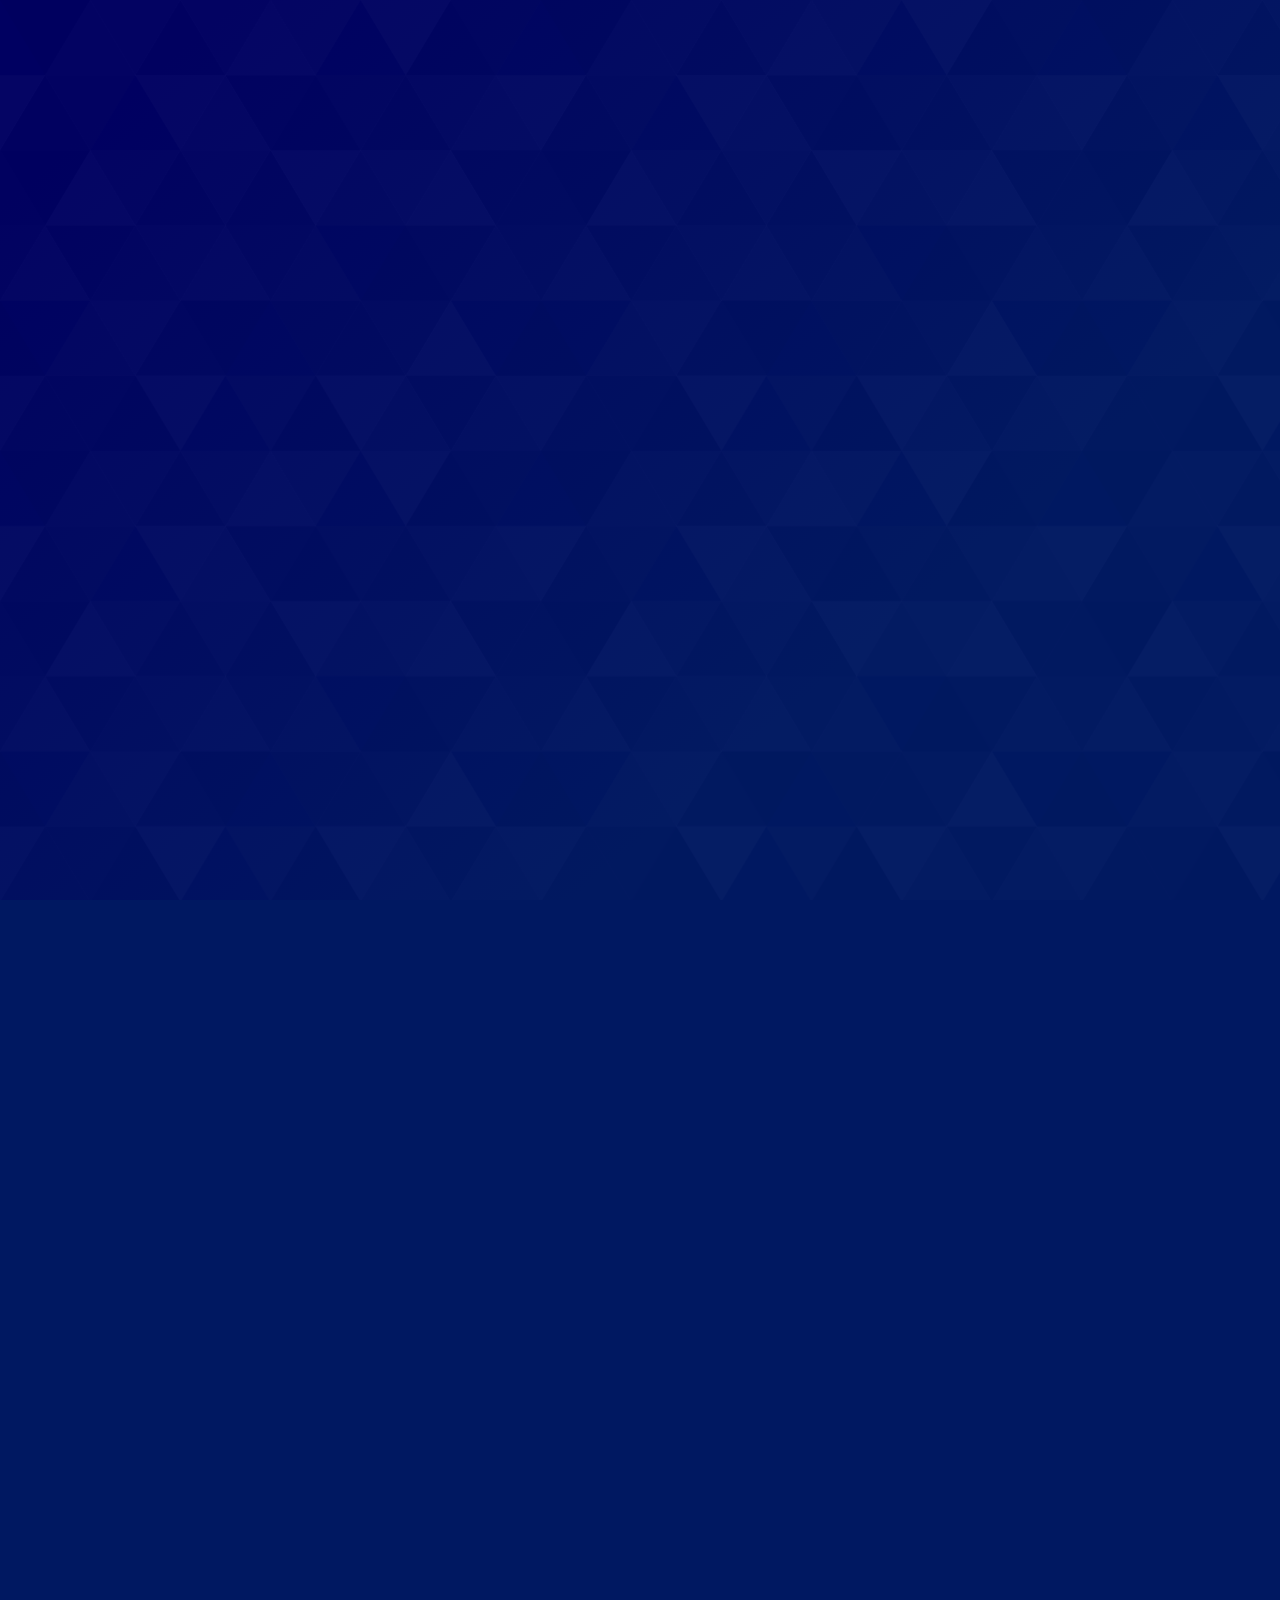
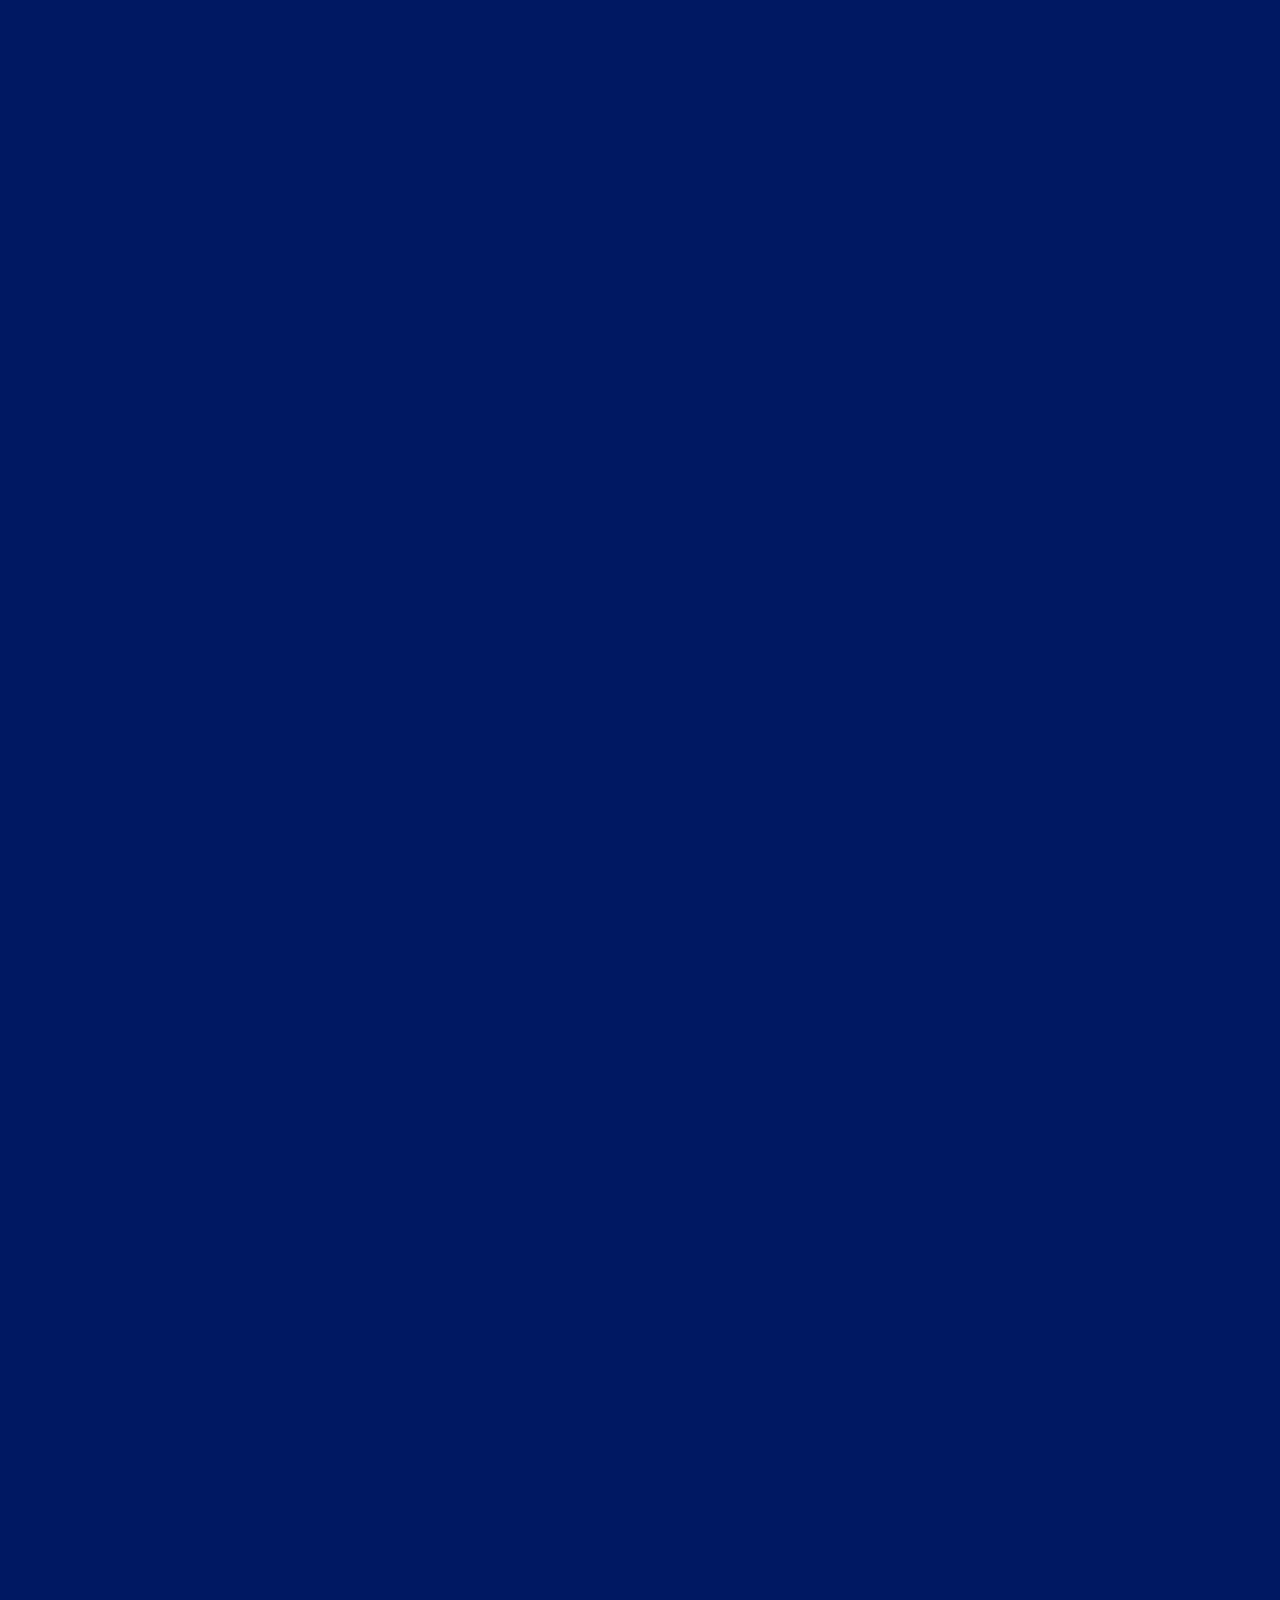
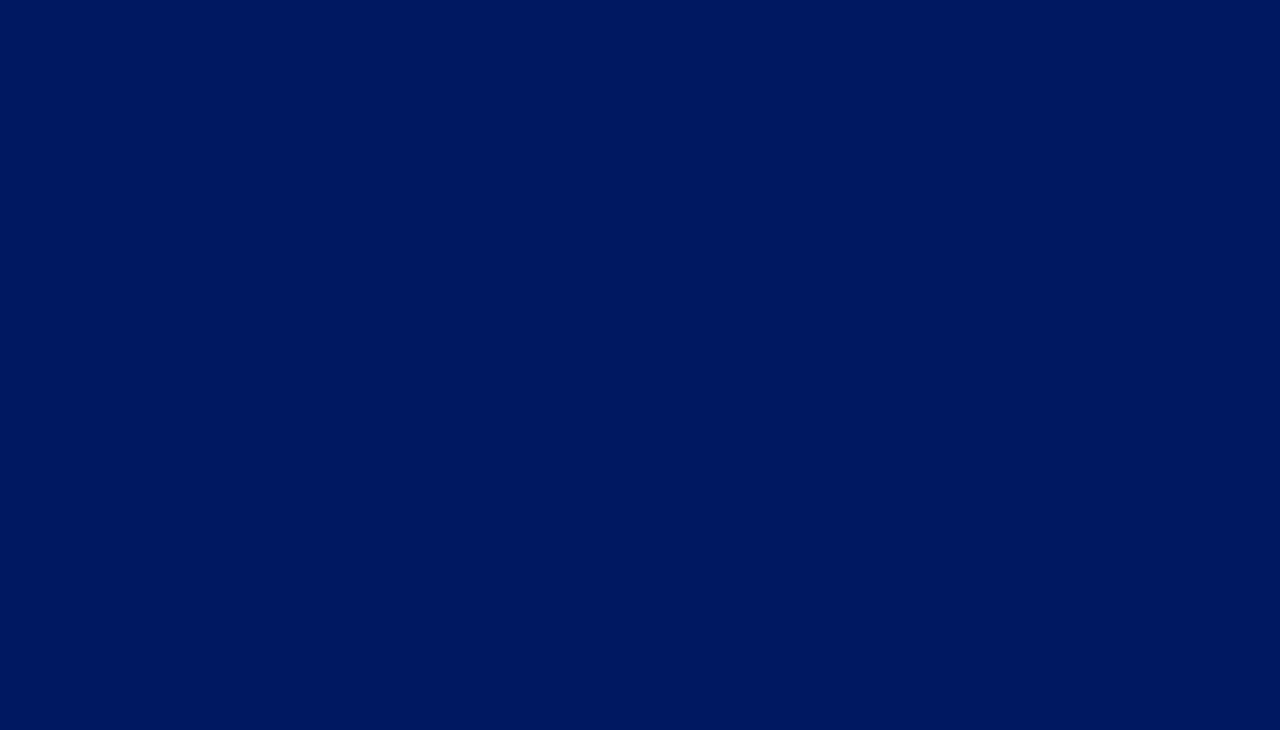
<file: index.html>
<!DOCTYPE html>
<html lang="es">
<head>
    <meta charset="UTF-8">
    <meta http-equiv="X-UA-Compatible" content="IE=edge">
    <meta name="viewport" content="width=device-width, initial-scale=1.0">
    <meta name="keywords" content="Desarrollador Web, Front-End, HTML, CSS, Javascript, SASS, Photoshop, JS">
    <meta name="author" content="Leonardo Mirabelli">
    <meta name="description" content="Desarrollador front-end de Argentina, creador de webs estaticas, dinamicas con diseños modernos">
    <link rel="shortcut icon" href="images/lm.png" type="image/x-icon">
    <link rel="stylesheet" href="styles/maincss.css">
    <title>Portfolio - Leonardo Mirabelli</title>
</head>
<body>
    <!------------
        NAVEGACION
        ------------>
    <nav class="navegacion">
        <ul>
            <li id="boton-1"><a href="#mi-nombre">Inicio</a></li>
            <li id="boton-2"><a href="#servicio">Servicios</a></li>
            <li id="boton-3"><a href="#trabajos">Proyectos</a></li>
            <li id="boton-4"><a href="#unpocodemi">Quien Soy</a></li>
            <li id="boton-5"><a href="#cert">Certificaciones</a></li>
            <li id="boton-6"><a href="#contacto">Contacto</a></li>
        </ul>
    </nav>
    <!------------------
        CUERPO PRINCIPAL
        ------------------>
    <Main>
        <div class="principal" id="mi-nombre">
            <h1 class="job">Front-end Web developer</h1>
            <h2 class="nombre">Leonardo Mirabelli</h2>
            <div class="tools">
                <img src="images/html-blanco.png" title="HTML" id="i1">
                <img src="images/css-blanco.png" title="CSS" id="i2">
                <img src="images/js-blanco.png" title="Javascript" id="i3">
                <img src="images/git-blanco.png" title="GIT" id="i4">
                <img src="images/github-blanco.png" title="GITHUB" id="i5">
                <img src="images/bootstrap-blanco.png" title="Bootstrap" id="i6">
                <img src="images/sass-blanco.png" title="Sass" id="i7">
            </div>
        </div>
        <div class="secundario" id="unpocodemi">
            <h2>Un poco de mi</h2>
            <p>
                <img src="images/yo.png" alt="">
                Me llamo Leonardo Mirabelli, soy de Buenos Aires y tengo 36 años.
                Estoy dando mis primeros pasos en el mundo del desarrollo Web, teniendo conocimientos en HTML, CSS, Javascript, Git, Github, Sass y Bootstrap.
                Mi primer acercamiento al mundo de la web fue en el año 2007 con HTML y el desaparecido Front Page, luego por diversos motivos deje este maravilloso mundo hasta que en el 2018, gracias a los avances tecnologicos pude empezar a sumergirme en este mundo otra vez, estudiando en forma autodidacta con pequeños tutoriales o grandes cursos desde cero. asi poco a poco empece a ponerme al dia, hasta que en el 2022 comence oficialmente a estudiar desde el principio nuevamente, ya que tenia la impresion de que me estaba perdiendo cosas, y asi fue que logre ser Desarrollador Front-End, ahora estoy en la busqueda de experiencias para poder ser mejor y superarme dia a dia. Con mis conocimientos de Desarrollo Web sumado a los que tengo en Adobe Photoshop, Illustrator, Premiere y After Effects siento que estoy capacitado para encarar cualquier proyecto, ya sea individual o en equipo.</p>
        </div>
        <div class="secundario" id="servicio">
            <h2>Servicios</h2>
            <div class="sub-serv">
            <h3>Diseño profesional</h3>
            <p>
                <img src="images/edit-2.svg" alt="">
                Diseños modernos y minimalistas, adaptamos tu idea y la hacemos realidad.
            </p>
            </div>
            <div class="sub-serv">
                <h3>Optimizacion Mobile</h3>
                <p>
                    <img src="images/monitor.svg" alt="">
                    Su sitio web se optimiza automáticamente para dispositivos móviles, por lo que sus visitantes pueden verlo cómodamente desde cualquier dispositivo móvil o PC.
                </p>
            </div>
            <div class="sub-serv">
                <h3>Seguridad</h3>
                <p>
                    <img src="images/shield.svg" alt="">
                    Con servidores y protocolos de seguridad de última generación, la seguridad está garantizada para ti y tus visitantes.
                </p>
            </div>
        </div>
        <div class="secundario" id="trabajos">
            <h2>Algunos proyectos</h2>
            <div class="works">
                <h3>
                    CCK Design
                </h3>
                <a href="https://github.com/lmirabelli/ProyectoFinal" target="_blank">
                <img src="images/proyecto-1.png" alt="CCK Design">
            </a>
                <div class="botonera">
                    <a href="https://github.com/lmirabelli/ProyectoFinal" target="_blank">Codigo</a>
                    <a href="https://lmirabelli.github.io/ProyectoFinal/" target="_blank">Demo</a>
                </div>
            </div>
            <div class="works">
                <h3>
                    Simulador Qatar 2022
                </h3>
                <a href="https://github.com/lmirabelli/simuladorqatar22" target="_blank">
                <img src="images/simuladorQatar.PNG" alt="Qatar 2022">
            </a>
                <div class="botonera">
                    <a href="https://github.com/lmirabelli/simuladorqatar22" target="_blank">Codigo</a>
                    <a href="https://lmirabelli.github.io/simuladorqatar22/" target="_blank">Demo</a>
                </div>
            </div>
        </div>
        <div class="secundario" id="cert">
            <h2>Certificaciones</h2>
            <div class="works">
                <h3>Desarrollo Web</h3>
                <img src="images/DWeb.png" alt="">
            </div>
            <div class="works">
                <h3>Javascript</h3>
                <img src="images/JScript(2).png" alt="">
            </div>

        </div>
        <div class="secundario" id="contacto">
            <h2>Contactate</h2>
            <div>
                <p>Ponete en contacto por medio de la red social linkedin buscandome por nombre y apellido dentro de la app o clickea el logo.</p>
                <a href="https://www.linkedin.com/in/leomirabelli/">
                    <img src="images/in.png" alt="">
                </a>
            </div>
            <div><a href="mailto:chuchenko1986@gmail.com">
                <img src="images/gm.png" alt="" class="ctc">
                </a>
                <p>No te gusta linkedin? no hay problema, mandame un mail clickeando el logo de gmail.</p>
            </div>
            <div>
                <p>te parece muy formal un e-mail? tengo la solucion clickea el logo de Whats-app y enviame un mensaje.</p>
                <a href="https://api.whatsapp.com/send?phone=+541168061162">
                    <img src="images/wp.png" alt="" class="ctc">
                </a>
            </div>
        </div>
    </Main>
    

    <!--------
        FOOTER
        -------->
        <footer>
            <div>
                <img src="images/lm.png" alt="">
            </div>
            <div>
                <h2>LEONARDO MIRABELLI</h2>
                <p>&copy 2022</p>
            </div>
            <div>
                <a href="https://www.linkedin.com/in/leomirabelli/">
                    <img src="images/in.png" alt="" class="ctc">
                </a>
                <a href="mailto:chuchenko1986@gmail.com">
                    <img src="images/gm.png" alt="" class="ctc">
                </a>
                <a href="https://api.whatsapp.com/send?phone=+541168061162">
                    <img src="images/wp.png" alt="" class="ctc">
                </a>
            </div>
        </footer>
</body>
</html>
</file>
<file: styles/maincss.css>
/*------
PALETA DE COLORES
------*/
/*------
FUENTES
------*/
@import url("https://fonts.googleapis.com/css2?family=Marcellus&display=swap");
@import url("https://fonts.googleapis.com/css2?family=Merriweather&display=swap");
@import url("https://fonts.googleapis.com/css2?family=Marcellus&display=swap");
@import url("https://fonts.googleapis.com/css2?family=Merriweather&display=swap");
* {
  padding: 0;
  margin: 0;
  scroll-behavior: smooth;
}

body {
  background-color: #001861;
  background-image: url("data:image/svg+xml,%3Csvg xmlns='http://www.w3.org/2000/svg' width='100%25'%3E%3Cdefs%3E%3ClinearGradient id='a' gradientUnits='userSpaceOnUse' x1='0' x2='0' y1='0' y2='100%25' gradientTransform='rotate(139,680,347)'%3E%3Cstop offset='0' stop-color='%23001861'/%3E%3Cstop offset='1' stop-color='%23000061'/%3E%3C/linearGradient%3E%3Cpattern patternUnits='userSpaceOnUse' id='b' width='541' height='450.8' x='0' y='0' viewBox='0 0 1080 900'%3E%3Cg fill-opacity='0.02'%3E%3Cpolygon fill='%23444' points='90 150 0 300 180 300'/%3E%3Cpolygon points='90 150 180 0 0 0'/%3E%3Cpolygon fill='%23AAA' points='270 150 360 0 180 0'/%3E%3Cpolygon fill='%23DDD' points='450 150 360 300 540 300'/%3E%3Cpolygon fill='%23999' points='450 150 540 0 360 0'/%3E%3Cpolygon points='630 150 540 300 720 300'/%3E%3Cpolygon fill='%23DDD' points='630 150 720 0 540 0'/%3E%3Cpolygon fill='%23444' points='810 150 720 300 900 300'/%3E%3Cpolygon fill='%23FFF' points='810 150 900 0 720 0'/%3E%3Cpolygon fill='%23DDD' points='990 150 900 300 1080 300'/%3E%3Cpolygon fill='%23444' points='990 150 1080 0 900 0'/%3E%3Cpolygon fill='%23DDD' points='90 450 0 600 180 600'/%3E%3Cpolygon points='90 450 180 300 0 300'/%3E%3Cpolygon fill='%23666' points='270 450 180 600 360 600'/%3E%3Cpolygon fill='%23AAA' points='270 450 360 300 180 300'/%3E%3Cpolygon fill='%23DDD' points='450 450 360 600 540 600'/%3E%3Cpolygon fill='%23999' points='450 450 540 300 360 300'/%3E%3Cpolygon fill='%23999' points='630 450 540 600 720 600'/%3E%3Cpolygon fill='%23FFF' points='630 450 720 300 540 300'/%3E%3Cpolygon points='810 450 720 600 900 600'/%3E%3Cpolygon fill='%23DDD' points='810 450 900 300 720 300'/%3E%3Cpolygon fill='%23AAA' points='990 450 900 600 1080 600'/%3E%3Cpolygon fill='%23444' points='990 450 1080 300 900 300'/%3E%3Cpolygon fill='%23222' points='90 750 0 900 180 900'/%3E%3Cpolygon points='270 750 180 900 360 900'/%3E%3Cpolygon fill='%23DDD' points='270 750 360 600 180 600'/%3E%3Cpolygon points='450 750 540 600 360 600'/%3E%3Cpolygon points='630 750 540 900 720 900'/%3E%3Cpolygon fill='%23444' points='630 750 720 600 540 600'/%3E%3Cpolygon fill='%23AAA' points='810 750 720 900 900 900'/%3E%3Cpolygon fill='%23666' points='810 750 900 600 720 600'/%3E%3Cpolygon fill='%23999' points='990 750 900 900 1080 900'/%3E%3Cpolygon fill='%23999' points='180 0 90 150 270 150'/%3E%3Cpolygon fill='%23444' points='360 0 270 150 450 150'/%3E%3Cpolygon fill='%23FFF' points='540 0 450 150 630 150'/%3E%3Cpolygon points='900 0 810 150 990 150'/%3E%3Cpolygon fill='%23222' points='0 300 -90 450 90 450'/%3E%3Cpolygon fill='%23FFF' points='0 300 90 150 -90 150'/%3E%3Cpolygon fill='%23FFF' points='180 300 90 450 270 450'/%3E%3Cpolygon fill='%23666' points='180 300 270 150 90 150'/%3E%3Cpolygon fill='%23222' points='360 300 270 450 450 450'/%3E%3Cpolygon fill='%23FFF' points='360 300 450 150 270 150'/%3E%3Cpolygon fill='%23444' points='540 300 450 450 630 450'/%3E%3Cpolygon fill='%23222' points='540 300 630 150 450 150'/%3E%3Cpolygon fill='%23AAA' points='720 300 630 450 810 450'/%3E%3Cpolygon fill='%23666' points='720 300 810 150 630 150'/%3E%3Cpolygon fill='%23FFF' points='900 300 810 450 990 450'/%3E%3Cpolygon fill='%23999' points='900 300 990 150 810 150'/%3E%3Cpolygon points='0 600 -90 750 90 750'/%3E%3Cpolygon fill='%23666' points='0 600 90 450 -90 450'/%3E%3Cpolygon fill='%23AAA' points='180 600 90 750 270 750'/%3E%3Cpolygon fill='%23444' points='180 600 270 450 90 450'/%3E%3Cpolygon fill='%23444' points='360 600 270 750 450 750'/%3E%3Cpolygon fill='%23999' points='360 600 450 450 270 450'/%3E%3Cpolygon fill='%23666' points='540 600 630 450 450 450'/%3E%3Cpolygon fill='%23222' points='720 600 630 750 810 750'/%3E%3Cpolygon fill='%23FFF' points='900 600 810 750 990 750'/%3E%3Cpolygon fill='%23222' points='900 600 990 450 810 450'/%3E%3Cpolygon fill='%23DDD' points='0 900 90 750 -90 750'/%3E%3Cpolygon fill='%23444' points='180 900 270 750 90 750'/%3E%3Cpolygon fill='%23FFF' points='360 900 450 750 270 750'/%3E%3Cpolygon fill='%23AAA' points='540 900 630 750 450 750'/%3E%3Cpolygon fill='%23FFF' points='720 900 810 750 630 750'/%3E%3Cpolygon fill='%23222' points='900 900 990 750 810 750'/%3E%3Cpolygon fill='%23222' points='1080 300 990 450 1170 450'/%3E%3Cpolygon fill='%23FFF' points='1080 300 1170 150 990 150'/%3E%3Cpolygon points='1080 600 990 750 1170 750'/%3E%3Cpolygon fill='%23666' points='1080 600 1170 450 990 450'/%3E%3Cpolygon fill='%23DDD' points='1080 900 1170 750 990 750'/%3E%3C/g%3E%3C/pattern%3E%3C/defs%3E%3Crect x='0' y='0' fill='url(%23a)' width='100%25' height='100%25'/%3E%3Crect x='0' y='0' fill='url(%23b)' width='100%25' height='100%25'/%3E%3C/svg%3E");
  background-attachment: fixed;
  background-size: cover;
  max-width: 100%;
  min-height: 100%;
  font-family: "Merriweather", serif;
}

::-webkit-scrollbar {
  width: 12px;
}

::-webkit-scrollbar-track {
  background-color: rgba(0, 0, 0, 0.6);
  border-radius: 6px;
}

::-webkit-scrollbar-thumb {
  border-radius: 6px;
  background-color: rgba(0, 0, 0, 0.2);
}

/*------
PALETA DE COLORES
------*/
/*------
FUENTES
------*/
.navegacion {
  opacity: 0;
  position: fixed;
  background: rgba(0, 0, 0, 0.1);
  backdrop-filter: blur(10px);
  height: 32px;
  padding-top: 8px;
  top: 25px;
  border: 1px solid rgba(0, 0, 0, 0.3);
  border-radius: 20px;
  animation-name: anim-nav;
  animation-duration: 1000ms;
  animation-delay: 250ms;
  animation-fill-mode: forwards;
  z-index: 1;
}
.navegacion ul {
  display: flex;
  justify-content: space-around;
}
.navegacion ul #boton-1 {
  opacity: 0;
  animation-name: opacidad;
  animation-duration: 1000ms;
  animation-delay: 1450ms;
  animation-fill-mode: forwards;
}
.navegacion ul #boton-2 {
  opacity: 0;
  animation-name: opacidad;
  animation-duration: 1000ms;
  animation-delay: 1600ms;
  animation-fill-mode: forwards;
}
.navegacion ul #boton-3 {
  opacity: 0;
  animation-name: opacidad;
  animation-duration: 1000ms;
  animation-delay: 1750ms;
  animation-fill-mode: forwards;
}
.navegacion ul #boton-4 {
  opacity: 0;
  animation-name: opacidad;
  animation-duration: 1000ms;
  animation-delay: 1900ms;
  animation-fill-mode: forwards;
}
.navegacion ul #boton-5 {
  opacity: 0;
  animation-name: opacidad;
  animation-duration: 1000ms;
  animation-delay: 2050ms;
  animation-fill-mode: forwards;
}
.navegacion ul #boton-6 {
  opacity: 0;
  animation-name: opacidad;
  animation-duration: 1000ms;
  animation-delay: 2200ms;
  animation-fill-mode: forwards;
}
.navegacion ul li {
  list-style: none;
}
.navegacion ul li a {
  text-decoration: none;
  font-family: "Merriweather", serif;
  color: #fff;
  font-size: 16px;
  transition: all 210ms ease-in-out;
}
.navegacion ul li a:hover, .navegacion ul li a.activo {
  color: #0138e0;
  font-weight: 900;
  text-shadow: 3px 3px 6px rgba(255, 255, 255, 0.3);
}

main {
  margin-top: 80px;
  display: grid;
}
main #mi-nombre {
  grid-area: principal;
}
main .principal {
  position: relative;
}
main .principal .job {
  opacity: 0;
  position: relative;
  color: #fff;
  font-family: "Merriweather", serif;
  text-transform: capitalize;
  text-align: center;
  animation-name: opacidad-2;
  animation-duration: 2200ms;
  animation-delay: 2200ms;
  animation-fill-mode: forwards;
}
main .principal .nombre {
  opacity: 0;
  position: relative;
  color: #0138e0;
  font-family: "Marcellus", serif;
  text-transform: uppercase;
  font-weight: 800;
  text-align: center;
  text-shadow: 6px 6px 8px #000;
  animation-name: opacidad-3;
  animation-duration: 2200ms;
  animation-delay: 2000ms;
  animation-fill-mode: forwards;
}
main .principal .tools {
  display: flex;
  justify-content: space-around;
}
main .principal .tools #i1 {
  position: relative;
  opacity: 0;
  animation-name: anitool;
  animation-duration: 2000ms;
  animation-delay: 3450ms;
  animation-fill-mode: forwards;
  filter: drop-shadow(8px 8px 10px #000);
  transition: all 520ms ease-in-out;
}
main .principal .tools #i1:hover {
  transform: scale(1.3);
  cursor: pointer;
}
main .principal .tools #i2 {
  position: relative;
  opacity: 0;
  animation-name: anitool;
  animation-duration: 2000ms;
  animation-delay: 3600ms;
  animation-fill-mode: forwards;
  filter: drop-shadow(8px 8px 10px #000);
  transition: all 520ms ease-in-out;
}
main .principal .tools #i2:hover {
  transform: scale(1.3);
  cursor: pointer;
}
main .principal .tools #i3 {
  position: relative;
  opacity: 0;
  animation-name: anitool;
  animation-duration: 2000ms;
  animation-delay: 3750ms;
  animation-fill-mode: forwards;
  filter: drop-shadow(8px 8px 10px #000);
  transition: all 520ms ease-in-out;
}
main .principal .tools #i3:hover {
  transform: scale(1.3);
  cursor: pointer;
}
main .principal .tools #i4 {
  position: relative;
  opacity: 0;
  animation-name: anitool;
  animation-duration: 2000ms;
  animation-delay: 3900ms;
  animation-fill-mode: forwards;
  filter: drop-shadow(8px 8px 10px #000);
  transition: all 520ms ease-in-out;
}
main .principal .tools #i4:hover {
  transform: scale(1.3);
  cursor: pointer;
}
main .principal .tools #i5 {
  position: relative;
  opacity: 0;
  animation-name: anitool;
  animation-duration: 2000ms;
  animation-delay: 4050ms;
  animation-fill-mode: forwards;
  filter: drop-shadow(8px 8px 10px #000);
  transition: all 520ms ease-in-out;
}
main .principal .tools #i5:hover {
  transform: scale(1.3);
  cursor: pointer;
}
main .principal .tools #i6 {
  position: relative;
  opacity: 0;
  animation-name: anitool;
  animation-duration: 2000ms;
  animation-delay: 4200ms;
  animation-fill-mode: forwards;
  filter: drop-shadow(8px 8px 10px #000);
  transition: all 520ms ease-in-out;
}
main .principal .tools #i6:hover {
  transform: scale(1.3);
  cursor: pointer;
}
main .principal .tools #i7 {
  position: relative;
  opacity: 0;
  animation-name: anitool;
  animation-duration: 2000ms;
  animation-delay: 4350ms;
  animation-fill-mode: forwards;
  filter: drop-shadow(8px 8px 10px #000);
  transition: all 520ms ease-in-out;
}
main .principal .tools #i7:hover {
  transform: scale(1.3);
  cursor: pointer;
}

.secundario {
  opacity: 0;
  border: 5px solid #0138e0;
  border-radius: 4rem;
  box-shadow: 10px 10px 25px #000;
  background-color: rgba(0, 0, 0, 0.3);
  display: flex;
  flex-wrap: wrap;
  justify-content: space-around;
  animation-name: alto;
  animation-duration: 1800ms;
  animation-fill-mode: forwards;
  animation-delay: 700ms;
  backdrop-filter: blur(6px);
}
.secundario h2, .secundario .sub-serv h3, .secundario .works h3, .secundario p {
  opacity: 0;
  width: 100%;
  margin: 20px 0px;
  text-shadow: 3px 3px 5px #000;
  color: #fff;
  font-family: "Merriweather", serif;
  font-size: 24px;
  text-align: center;
  animation-name: opacidad;
  animation-duration: 1500ms;
  animation-delay: 1800ms;
  animation-fill-mode: forwards;
  animation-delay: 1800ms;
}
.secundario p {
  font-size: 16px;
  text-align: justify;
  margin: 0px 5px;
}
.secundario .proyect {
  margin-top: 15px;
  margin-left: 10%;
  padding: 1px;
  width: 80%;
  border: 1px solid #fff;
  transition: all 350ms ease-in-out;
}
.secundario .proyect:hover {
  border: 1px solid #0138e0;
  border-radius: 5vw;
  filter: brightness(75%) drop-shadow(0px 0px 10px #fff);
}
.secundario .sub-serv, .secundario .works {
  width: 40%;
  padding: 15px;
  box-shadow: 6px 6px 8px #000;
  margin-bottom: 20px;
}
.secundario .works {
  width: 45%;
  opacity: 0;
  animation-name: opacidad;
  animation-duration: 1500ms;
  animation-delay: 1800ms;
  animation-fill-mode: forwards;
}
.secundario .works img {
  opacity: 0;
  width: 80%;
  margin-left: 10%;
  margin-bottom: 30px;
  border-radius: 5px;
  border: 2px solid transparent;
  transition: all 450ms ease-in-out;
  filter: sepia(55%);
  animation-name: opacidad;
  animation-duration: 1500ms;
  animation-delay: 1800ms;
  animation-fill-mode: forwards;
}
.secundario .works img:hover {
  transform: scale(1.15);
  filter: sepia(0);
  border: 2px solid #0138e0;
}
.secundario .botonera {
  width: 90%;
  margin-left: 5%;
  display: flex;
  justify-content: space-around;
}
.secundario .botonera a {
  text-decoration: none;
  font-weight: 300;
  font-size: 16px;
  color: #0138e0;
  background-color: #fff;
  border: 2px solid #0138e0;
  border-radius: 10px;
  padding: 10px;
  transition: all 800ms ease-in-out;
}
.secundario .botonera a:hover {
  background-color: #1d2e61;
  color: #fff;
  border: 2px solid #fff;
}

#unpocodemi {
  grid-area: secundario;
  height: 350px;
}
#unpocodemi p img {
  opacity: 0;
  border: 3px solid transparent;
  float: left;
  margin-right: 10px;
  width: 16%;
  animation-name: opacidad;
  animation-duration: 1500ms;
  animation-delay: 2s;
  animation-fill-mode: forwards;
  transition: all 400ms ease-in-out;
}
#unpocodemi p img:hover {
  transform: scale(1.2) translateX(12px) rotate(15deg);
  filter: drop-shadow(10px 10px 15px #000);
  border: 3px solid #0138e0;
}

#servicio {
  grid-area: terza;
  height: 500px;
}
#servicio p {
  font-size: 14px;
}
#servicio p img {
  opacity: 0;
  border: 3px solid transparent;
  float: left;
  margin-right: 10px;
  animation-name: opacidad;
  animation-duration: 1500ms;
  animation-delay: 2s;
  animation-fill-mode: forwards;
  transition: all 400ms ease-in-out;
}
#servicio p img:hover {
  transform: scale(1.2) translateX(12px) rotate(15deg);
  filter: drop-shadow(10px 10px 15px #000);
}

#trabajos {
  grid-area: trb;
}

#cert {
  grid-area: cert;
}

#contacto {
  grid-area: ctc;
}
#contacto div {
  display: flex;
  justify-content: center;
}
#contacto div p {
  margin-top: 8px;
  font-size: 14px;
}
#contacto div a img {
  opacity: 0;
  width: 30px;
  border: 3px solid transparent;
  margin-right: 10px;
  animation-name: opacidad;
  animation-duration: 1500ms;
  animation-delay: 2s;
  animation-fill-mode: forwards;
  transition: all 400ms ease-in-out;
}
#contacto div a img:hover {
  transform: scale(1.2) translateX(12px) rotate(15deg);
  filter: drop-shadow(10px 10px 15px #000);
}

footer {
  backdrop-filter: blur(16px);
  border-top: 2px solid #0138e0;
  box-shadow: 0 -7px 10px rgba(0, 0, 0, 0.6);
  display: flex;
  justify-content: space-around;
  opacity: 0;
  margin-top: 15px;
  position: relative;
  bottom: 0;
  width: 100%;
  height: 120px;
  animation-name: opacidad;
  animation-duration: 250ms;
  animation-delay: 4s;
  animation-fill-mode: forwards;
}
footer div {
  margin: 0px 10px;
}
footer div h2, footer div .secundario p, .secundario footer div p, footer div .secundario .sub-serv h3, .secundario .sub-serv footer div h3, footer div .secundario .works h3, .secundario .works footer div h3 {
  color: #0138e0;
  font-size: 1.3rem;
  font-family: "Marcellus", serif;
  font-weight: 700;
  text-transform: uppercase;
  text-align: center;
  padding-top: 10px;
  text-shadow: 5px 5px 7px #000;
}
footer div p {
  color: #fff;
  font-size: 0.9rem;
  font-family: "Merriweather", serif;
  text-align: center;
}
footer div img {
  height: 75px;
  margin: 10px;
  filter: drop-shadow(3px 3px 1px #0138e0);
}
footer div .ctc {
  margin-top: 20px;
  height: 30px;
  transition: all 450ms ease-in-out;
  filter: sepia(0%) drop-shadow(0 0 0 rgba(0, 0, 0, 0));
}
footer div .ctc:hover {
  transform: scale(1.3);
  filter: sepia(70%) drop-shadow(8px 8px 8px #000);
}

@media (max-width: 499px) {
  .navegacion {
    width: 90%;
    left: 5%;
  }

  main {
    grid-template-areas: "principal" "secundario" "terza" "trb" "cert" "ctc" "footer";
  }
  main .principal .job {
    margin-top: 60px;
    font-size: 12px;
  }
  main .principal .nombre {
    font-size: 30px;
    margin-top: -3px;
  }
  main .principal .tools {
    width: 70%;
    margin-left: 15%;
  }
  main .principal .tools img {
    width: 10%;
  }
  main .secundario {
    width: 80%;
    margin: 50px 5%;
    padding: 25px 5%;
  }
  main .secundario .personal {
    width: 75%;
  }
  main .secundario .personal p {
    font-size: 14px;
  }
  main #unpocodemi {
    height: 750px;
  }
  main #unpocodemi img {
    width: 35%;
  }
  main #servicio {
    height: 720px;
  }
  main #servicio h3 {
    font-size: 20px;
  }
}
@media (min-width: 500px) and (max-width: 768px) {
  .navegacion {
    width: 70%;
    left: 15%;
  }

  main {
    grid-template-areas: "principal principal principal" "secundario secundario secundario" "terza terza terza" "trb trb trb" "cert cert cert" "ctc ctc ctc" "footer footer footer";
  }
  main .principal .job {
    margin: 70px 0 0 220px;
    font-size: 12px;
  }
  main .principal .nombre {
    font-size: 40px;
    margin-top: -10px;
  }
  main .principal .tools {
    width: 60%;
    margin-left: 20%;
  }
  main .principal .tools img {
    width: 10%;
  }
  main .secundario {
    width: 80%;
    margin: 75px 5%;
    padding: 25px 5%;
  }
  main .secundario .personal {
    width: 75%;
  }
  main #unpocodemi {
    height: 600px;
  }
  main #unpocodemi h3 {
    margin-top: 10px;
  }
  main #unpocodemi img {
    width: 32%;
  }
  main #servicio {
    height: 600px;
  }
}
@media (min-width: 769px) and (max-width: 999px) {
  .navegacion {
    width: 60%;
    left: 20%;
  }

  main {
    grid-template-areas: "principal principal principal principal principal" "secundario secundario secundario secundario secundario" "terza terza terza terza terza" "trb trb trb trb trb" "cert cert cert cert cert" "ctc ctc ctc ctc ctc" ". footer footer footer .";
  }
  main .principal .job {
    margin: 70px 0 0 420px;
    font-size: 16px;
  }
  main .principal .nombre {
    font-size: 60px;
    margin-top: -14px;
  }
  main .principal .tools {
    width: 60%;
    margin-left: 20%;
  }
  main .principal .tools img {
    width: 7%;
  }
  main .secundario {
    width: 90%;
    height: auto;
    margin: 150px 2.5%;
    padding: 25px 2.5%;
  }
  main .secundario #p1, main .secundario #p2 {
    height: 310px;
  }
  main .secundario .personal {
    width: 40%;
  }
}
@media (min-width: 1000px) {
  .navegacion {
    width: 60%;
    left: 20%;
  }

  main {
    grid-template-columns: repeat(5, 1fr);
    grid-template-areas: "principal principal principal principal principal" "secundario secundario secundario secundario secundario" "terza terza terza terza terza" "trb trb trb trb trb" "cert cert cert cert cert" "ctc ctc ctc ctc ctc" ". footer footer footer .";
  }
  main .principal .job {
    margin: 70px 0 0 420px;
    font-size: 16px;
  }
  main .principal .nombre {
    font-size: 60px;
    margin-top: -14px;
  }
  main .principal .tools {
    width: 50%;
    margin-left: 25%;
  }
  main .principal .tools img {
    width: 7%;
  }
  main .secundario {
    width: 90%;
    margin: 150px 2.5% 75px 2.5%;
    padding: 25px 2.5%;
  }
  main .secundario .personal {
    width: 40%;
  }
}
@keyframes anim-nav {
  0% {
    left: 0;
    opacity: 0;
    width: 32px;
  }
  50% {
    width: 32px;
  }
  75% {
    opacity: 1;
  }
  100% {
    opacity: 1;
  }
}
@keyframes opacidad {
  0% {
    margin-top: -15px;
    opacity: 0;
  }
  100% {
    opacity: 1;
  }
}
@keyframes opacidad-2 {
  0% {
    top: 20px;
    filter: blur(12px);
    opacity: 0;
  }
  100% {
    top: 0px;
    opacity: 1;
  }
}
@keyframes opacidad-3 {
  0% {
    top: -40px;
    filter: blur(12px);
    opacity: 0;
  }
  100% {
    top: 0;
    opacity: 1;
  }
}
@keyframes anitool {
  0% {
    left: 3rem;
    filter: blur(1rem) drop-shadow(0px 0px 5px #000);
    opacity: 0;
  }
  100% {
    left: 0;
    filter: blur(0) drop-shadow(8px 8px 10px #000);
    opacity: 0.6;
  }
}
@keyframes alto {
  0% {
    border: 0;
    background-color: #000;
  }
  100% {
    opacity: 1;
    background-color: transparent;
    border: 5px solid #0138e0;
  }
}

/*# sourceMappingURL=maincss.css.map */
</file>
